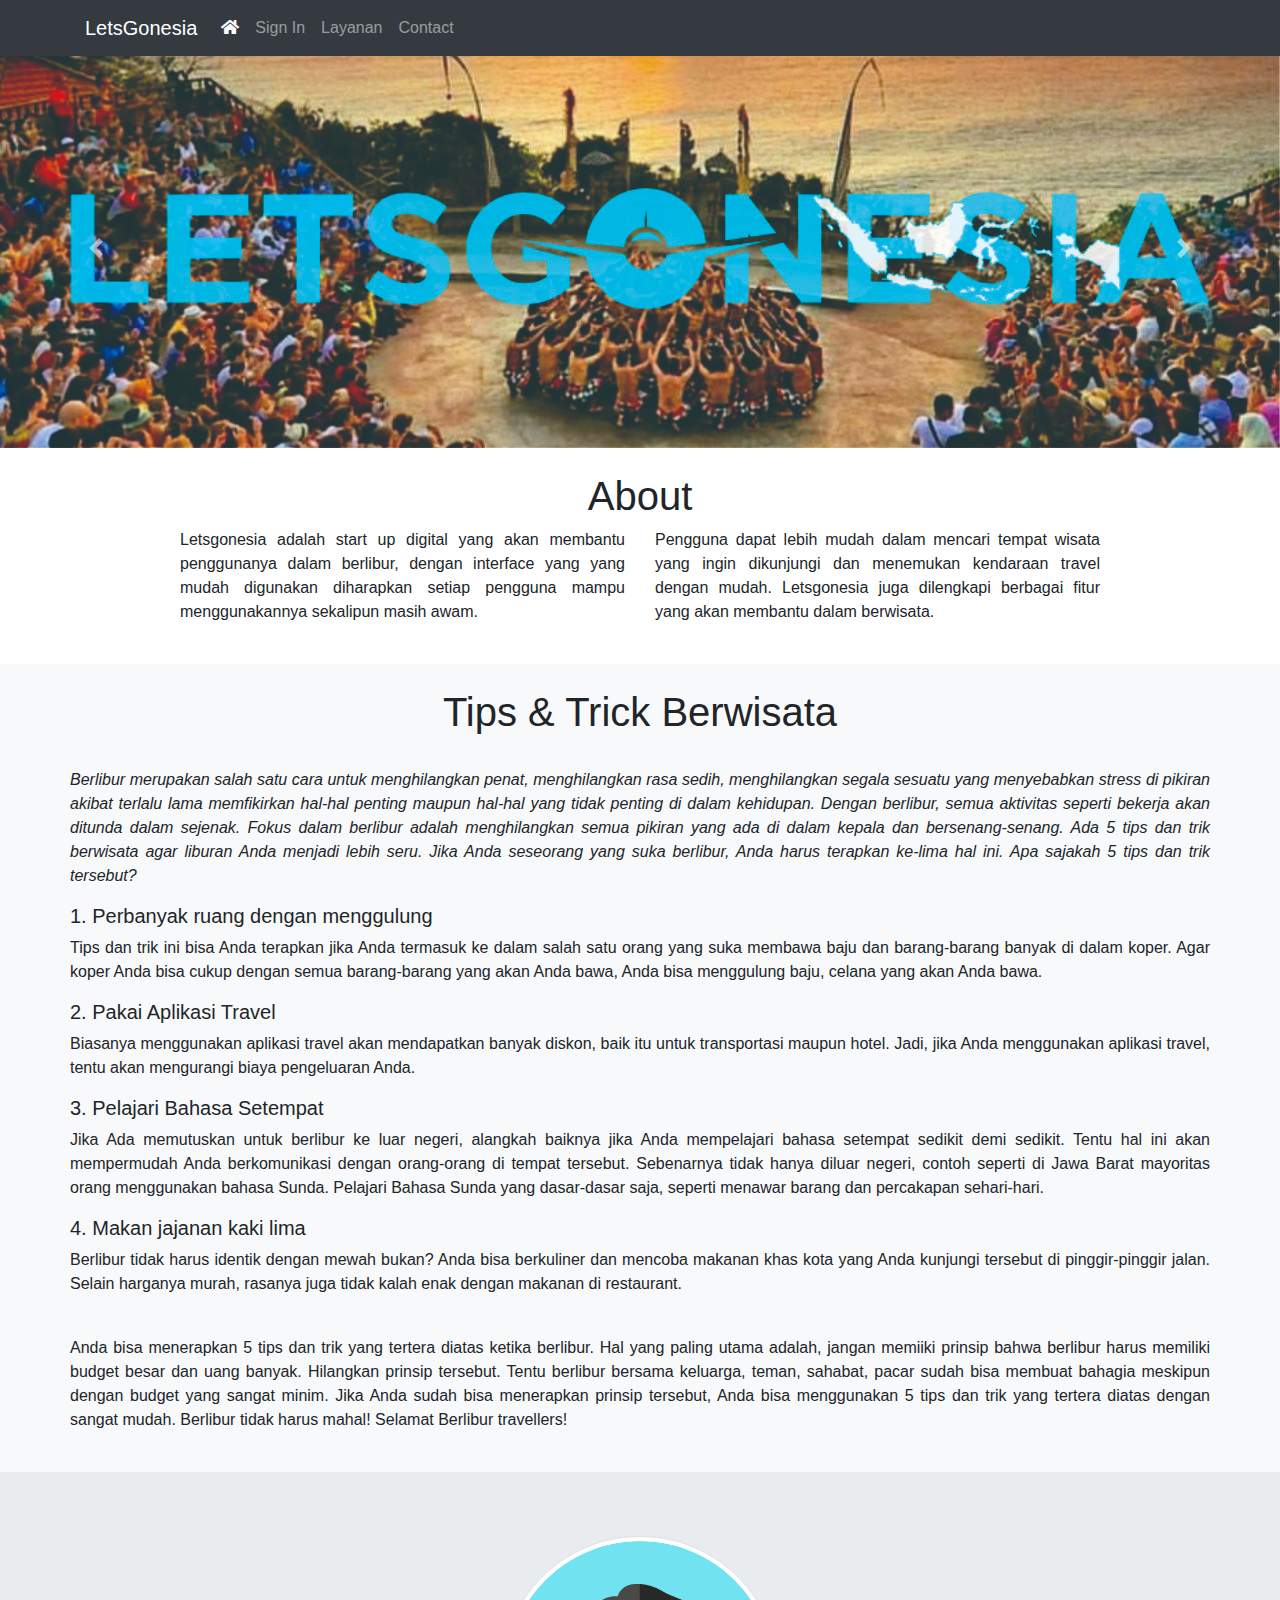
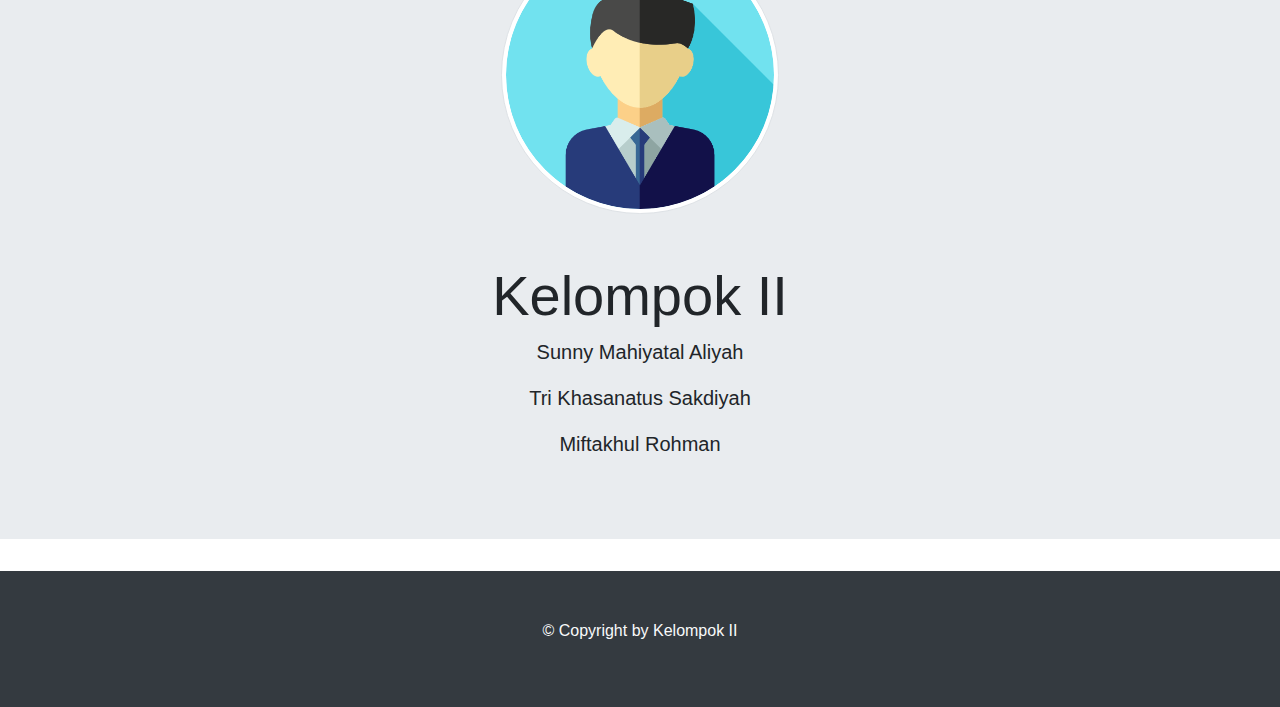
<file: index.html>
<!DOCTYPE html>
<html lang="en">
<head>
    <meta charset="UTF-8">
    <meta name="viewport" content="width=device-width, initial-scale=1.0">
    <title>Index</title>
    <link rel="stylesheet" href="asset/css/bootstrap.min.css">
    <link rel="stylesheet" href="https://cdnjs.cloudflare.com/ajax/libs/font-awesome/5.15.3/css/all.min.css">
</head>
<body class="mt-5">

    <div id="carouselExampleControls" class="carousel slide" data-ride="carousel">
        <div class="carousel-inner">
          <div class="carousel-item active">
            <img src="asset/img/thumbs/slide1.jpg" class="d-block w-100" alt="...">
          </div>
          <div class="carousel-item">
            <img src="asset/img/thumbs/slide2.jpg" class="d-block w-100" alt="...">
          </div>
          <div class="carousel-item">
            <img src="asset/img/thumbs/slide3.jpg" class="d-block w-100" alt="...">
          </div>
        </div>
        <a class="carousel-control-prev" href="#carouselExampleControls" role="button" data-slide="prev">
          <span class="carousel-control-prev-icon" aria-hidden="true"></span>
          <span class="sr-only">Previous</span>
        </a>
        <a class="carousel-control-next" href="#carouselExampleControls" role="button" data-slide="next">
          <span class="carousel-control-next-icon" aria-hidden="true"></span>
          <span class="sr-only">Next</span>
        </a>
    </div> <!-- Carousel -->

    <nav class="navbar fixed-top navbar-expand-lg navbar-dark bg-dark">
        <div class="container">
            <a class="navbar-brand" href="#">LetsGonesia</a>
            <button class="navbar-toggler" type="button" data-toggle="collapse" data-target="#navbarNavAltMarkup" aria-controls="navbarNavAltMarkup" aria-expanded="false" aria-label="Toggle navigation">
            <span class="navbar-toggler-icon"></span>
            </button>
            <div class="collapse navbar-collapse" id="navbarNavAltMarkup">
                <div class="navbar-nav">
                    <a class="nav-item nav-link active" href="index.html"><i class="fas fa-home"></i></a>
                    <a class="nav-item nav-link" href="asset/menu/signin.html">Sign In</a>
                    <div class="dropdown bg-dark">
                        <a class="nav-link nav-item" href="#" role="button" id="dropdownMenuLink" data-toggle="dropdown" aria-haspopup="true" aria-expanded="false">
                            Layanan
                        </a>
                        <div class="dropdown-menu bg-dark" aria-labelledby="dropdownMenuLink">
                          <a class="dropdown-item text-light bg-dark" href="asset/menu/bookingtravel.html">Booking Travel</a>
                          <a class="dropdown-item text-light bg-dark" href="asset/menu/wisata.html">Cari Tempat Wisata</a>
                          <a class="dropdown-item text-light bg-dark" href="#">Cari Penginapan</a>
                        </div>
                    </div>
                    <a class="nav-item nav-link " href="asset/menu/contact.html">Contact</a>
                </div>
            </div>
        </div>
      </nav> <!-- Navbar -->

<section id="about" class="about">
    <div class="container my-4">
        <div class="row">
            <div class="col text-center">
                <h1>About</h1>
            </div>
        </div>
        <div class="row text-justify justify-content-center">
            <div class="col-sm-12 col-md-5">
                <p>Letsgonesia adalah start up digital yang akan membantu penggunanya dalam berlibur, dengan interface yang yang mudah digunakan diharapkan setiap pengguna mampu menggunakannya sekalipun masih awam.</p>
            </div>
            <div class="col-sm-12 col-md-5">
                <p>Pengguna dapat lebih mudah dalam mencari tempat wisata yang ingin dikunjungi dan menemukan kendaraan travel dengan mudah. Letsgonesia juga dilengkapi berbagai fitur yang akan membantu dalam berwisata.</p>
            </div>
        </div>
    </div><!-- About -->
</section>

<section id="portofolio" class="portofolio bg-light pb-4">
    <div class="container-sm">
        <div class="row">
            <div class="col text-center my-4">
                <h1>Tips & Trick Berwisata</h1>
            </div>
        </div>
        <div class="row text-justify">
            <p><i>Berlibur merupakan salah satu cara untuk menghilangkan penat, menghilangkan rasa sedih, menghilangkan segala sesuatu yang menyebabkan stress di pikiran akibat terlalu lama memfikirkan hal-hal penting maupun hal-hal yang tidak penting di dalam kehidupan. Dengan berlibur, semua aktivitas seperti bekerja akan ditunda dalam sejenak. Fokus dalam berlibur adalah menghilangkan semua pikiran yang ada di dalam kepala dan bersenang-senang. Ada 5 tips dan trik berwisata agar liburan Anda menjadi lebih seru. Jika Anda seseorang yang suka berlibur, Anda harus terapkan ke-lima hal ini. Apa sajakah 5 tips dan trik tersebut?</i></p>
        <!-- <br><br><br> -->
        <h5>1. Perbanyak ruang dengan menggulung</h5>
        <p>Tips dan trik ini bisa Anda terapkan jika Anda termasuk ke dalam salah satu orang yang suka membawa baju dan barang-barang banyak di dalam koper. Agar koper Anda bisa cukup dengan semua barang-barang yang akan Anda bawa, Anda bisa menggulung baju, celana yang akan Anda bawa.</p>
        <h5>2. Pakai Aplikasi Travel</h5>
        <p>Biasanya menggunakan aplikasi travel akan mendapatkan banyak diskon, baik itu untuk transportasi maupun hotel. Jadi, jika Anda menggunakan aplikasi travel, tentu akan mengurangi biaya pengeluaran Anda. </p>
        <h5>3. Pelajari Bahasa Setempat</h5>
        <p>Jika Ada memutuskan untuk berlibur ke luar negeri, alangkah baiknya jika Anda mempelajari bahasa setempat sedikit demi sedikit. Tentu hal ini akan mempermudah Anda berkomunikasi dengan orang-orang di tempat tersebut. Sebenarnya tidak hanya diluar negeri, contoh seperti di Jawa Barat mayoritas orang menggunakan bahasa Sunda. Pelajari Bahasa Sunda yang dasar-dasar saja, seperti menawar barang dan percakapan sehari-hari.</p>
        <h5>4. Makan jajanan kaki lima </h5>
        <p>Berlibur tidak harus identik dengan mewah bukan? Anda bisa berkuliner dan mencoba makanan khas kota yang Anda kunjungi tersebut di pinggir-pinggir jalan. Selain harganya murah, rasanya juga tidak kalah enak dengan makanan di restaurant.</p>
        <br>
        <p>Anda bisa menerapkan 5 tips dan trik yang tertera diatas ketika berlibur. Hal yang paling utama adalah, jangan memiiki prinsip bahwa berlibur harus memiliki budget besar dan uang banyak. Hilangkan prinsip tersebut. Tentu berlibur bersama keluarga, teman, sahabat, pacar sudah bisa membuat bahagia meskipun dengan budget yang sangat minim. Jika Anda sudah bisa menerapkan prinsip tersebut, Anda bisa menggunakan 5 tips dan trik yang tertera diatas dengan sangat mudah. Berlibur tidak harus mahal! Selamat Berlibur travellers!</p>
    </div>
    </div> <!-- product -->
</section> <!-- Portfolio -->

<div class="jumbotron jumbotron-fluid">
    <div class="container text-center">
        <img src="asset/img/profile1.png" alt="" width="25%" class="rounded-circle img-thumbnail">
        <h1 class="display-4 mt-5">Kelompok II</h1>
        <p class="lead">Sunny Mahiyatal Aliyah</p>
        <p class="lead">Tri Khasanatus Sakdiyah</p>
        <p class="lead">Miftakhul Rohman</p>
    </div>
</div> <!-- jumbotron -->

<footer class="bg-dark p-5 text-center text-light">
    <p class=""> &copy; Copyright by Kelompok II</p>
</footer>



<script src="asset/js/jquery-3.5.1.slim.min.js"></script>
<script src="asset/js/popper.min.js"></script>
<script src="asset/js/bootstrap.min.js"></script>
</body>
</html>
</file>
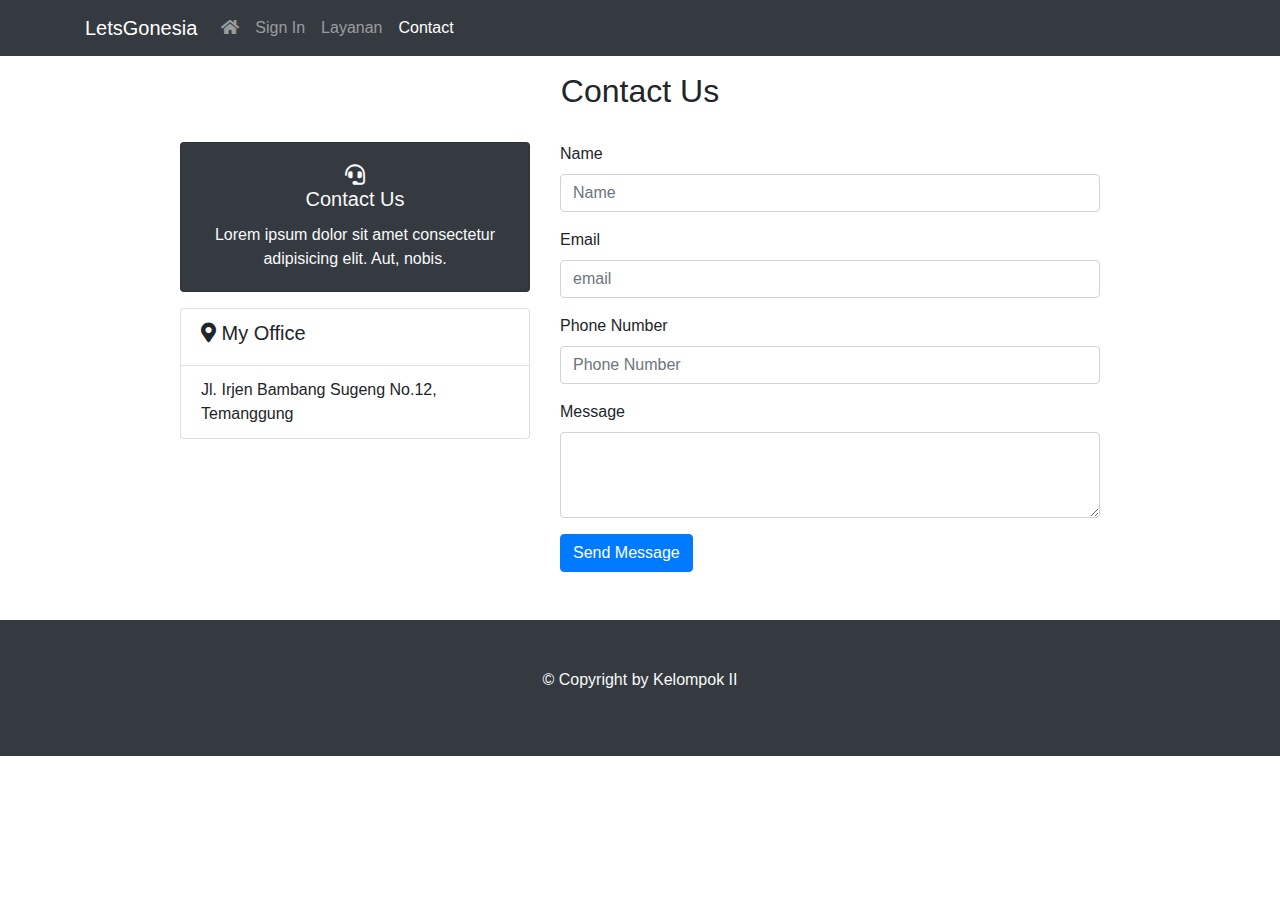
<file: asset/menu/contact.html>
<!DOCTYPE html>
<html lang="en">
<head>
    <meta charset="UTF-8">
    <meta name="viewport" content="width=device-width, initial-scale=1.0">
    <title>Index</title>
    <link rel="stylesheet" href="../css/bootstrap.min.css">
    <link rel="stylesheet" href="https://cdnjs.cloudflare.com/ajax/libs/font-awesome/5.15.3/css/all.min.css">
</head>
<body class="mt-5">
    <nav class="navbar fixed-top navbar-expand-lg navbar-dark bg-dark">
        <div class="container">
            <a class="navbar-brand" href="#">LetsGonesia</a>
            <button class="navbar-toggler" type="button" data-toggle="collapse" data-target="#navbarNavAltMarkup" aria-controls="navbarNavAltMarkup" aria-expanded="false" aria-label="Toggle navigation">
            <span class="navbar-toggler-icon"></span>
            </button>
            <div class="collapse navbar-collapse" id="navbarNavAltMarkup">
                <div class="navbar-nav">
                    <a class="nav-item nav-link" href="../../index.html"><i class="fas fa-home"></i></a>
                    <a class="nav-item nav-link " href="signin.html">Sign In</a>
                    <div class="dropdown bg-dark">
                        <a class="nav-link nav-item" href="#" role="button" id="dropdownMenuLink" data-toggle="dropdown" aria-haspopup="true" aria-expanded="false">
                            Layanan
                        </a>
                        <div class="dropdown-menu bg-dark" aria-labelledby="dropdownMenuLink">
                          <a class="dropdown-item text-light bg-dark" href="bookingtravel.html">Booking Travel</a>
                          <a class="dropdown-item text-light bg-dark" href="wisata.html">Cari Tempat Wisata</a>
                          <a class="dropdown-item text-light bg-dark" href="#">Cari Penginapan</a>
                        </div>
                    </div>
                    <a class="nav-item nav-link active" href="contact.html">Contact</a>
                </div>
            </div>
        </div>
      </nav> <!-- Navbar -->
    

<section id="contact" class="contact mt-5 mb-5">
    <div class="container">
        <div class="row pt-4 mb-4">
            <div class="col text-center">
                <h2>Contact Us</h2>
            </div>
        </div>

        <div class="row justify-content-center">
            <div class="col-lg-4">
                <div class="card bg-dark text-light text-center mb-3">
                    <div class="card-body">
                        <h5 class="card-title"><i class="fas fa-headset"></i> <br> Contact Us</h5>
                        <p class="card-text">Lorem ipsum dolor sit amet consectetur adipisicing elit. Aut, nobis.</p>
                    </div>
                </div>
                <ul class="list-group">
                    <li class="list-group-item"><h5><i class="fas fa-map-marker-alt"></i> My Office</h5></li>
                    <li class="list-group-item">Jl. Irjen Bambang Sugeng No.12, Temanggung</li>
                </ul>
            </div>
            <div class="col-lg-6">
                <form>
                    <div class="form-group">
                        <label for="nama">Name</label>
                        <input type="text" id="nama" class="form-control"  placeholder="Name">
                    </div>
                    <div class="form-group">
                        <label for="email">Email</label>
                        <input type="text" class="form-control" id="email" placeholder="email">
                    </div>
                    <div class="form-group">
                        <label for="phone">Phone Number</label>
                        <input type="text" class="form-control" id="phone" placeholder="Phone Number">
                    </div>
                    <div class="form-group">
                        <label for="message">Message</label>
                        <textarea class="form-control" name="textarea" id="textarea" cols="30" rows="3"></textarea>
                    </div>
                    <button class="btn btn-primary">Send Message</button>
                </form>    
            </div>
        </div>
    </div>
</section>


<footer class="bg-dark p-5 text-center text-light">
    <p class=""> &copy; Copyright by Kelompok II</p>
</footer>



<script src="../js/jquery-3.5.1.slim.min.js"></script>
<script src="../js/popper.min.js"></script>
<script src="../js/bootstrap.min.js"></script>
</body>
</html>
</file>
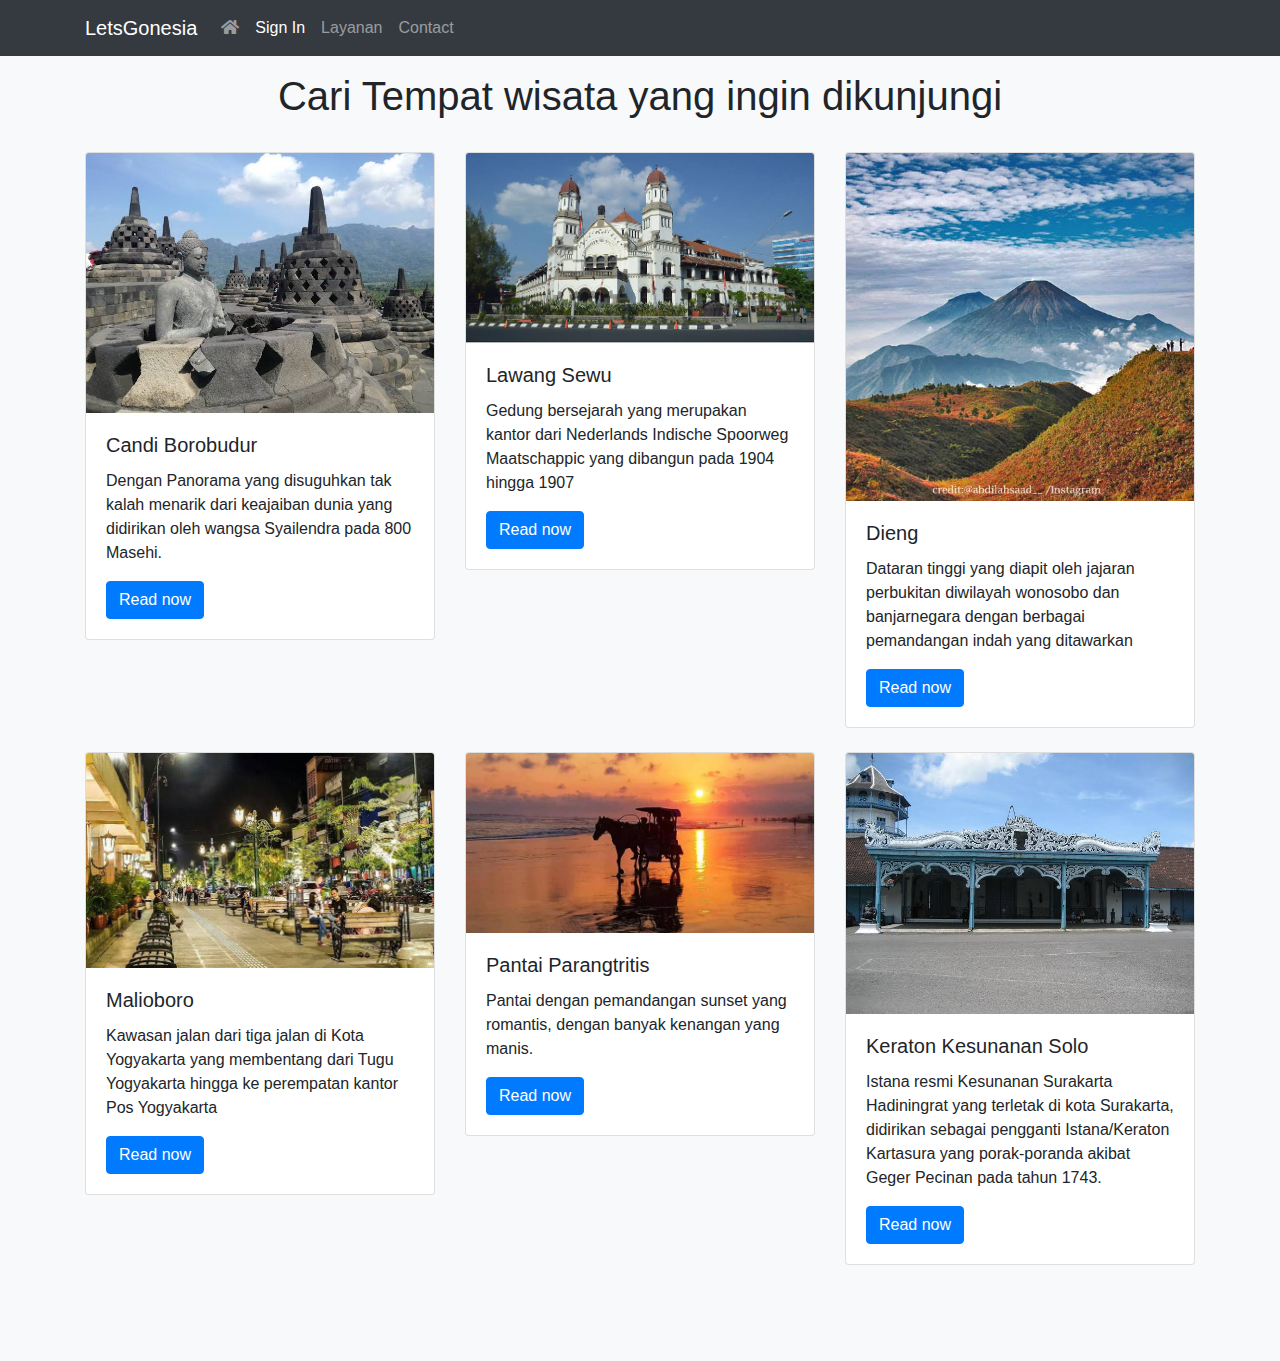
<file: asset/menu/wisata.html>
<!DOCTYPE html>
<html lang="en">
<head>
    <meta charset="UTF-8">
    <meta name="viewport" content="width=device-width, initial-scale=1.0">
    <title>Cari Wisata</title>
    <link rel="stylesheet" href="../css/bootstrap.min.css">
    <link rel="stylesheet" href="https://cdnjs.cloudflare.com/ajax/libs/font-awesome/5.15.3/css/all.min.css">
    <link rel="stylesheet" href="../css/style.css">
</head>

<body class="mt-5">

    <nav class="navbar fixed-top navbar-expand-lg navbar-dark bg-dark">
        <div class="container">
            <a class="navbar-brand" href="#">LetsGonesia</a>
            <button class="navbar-toggler" type="button" data-toggle="collapse" data-target="#navbarNavAltMarkup" aria-controls="navbarNavAltMarkup" aria-expanded="false" aria-label="Toggle navigation">
            <span class="navbar-toggler-icon"></span>
            </button>
            <div class="collapse navbar-collapse" id="navbarNavAltMarkup">
                <div class="navbar-nav">
                    <a class="nav-item nav-link" href="../../index.html"><i class="fas fa-home"></i></a>
                    <a class="nav-item nav-link active" href="signin.html">Sign In</a>
                    <div class="dropdown bg-dark">
                        <a class="nav-link nav-item" href="#" role="button" id="dropdownMenuLink" data-toggle="dropdown" aria-haspopup="true" aria-expanded="false">
                            Layanan
                        </a>
                        <div class="dropdown-menu bg-dark" aria-labelledby="dropdownMenuLink">
                          <a class="dropdown-item text-light bg-dark" href="bookingtravel.html">Booking Travel</a>
                          <a class="dropdown-item text-light bg-dark" href="wisata.html">Cari Tempat Wisata</a>
                          <a class="dropdown-item text-light bg-dark" href="#">Cari Penginapan</a>
                        </div>
                    </div>
                    <a class="nav-item nav-link " href="contact.html">Contact</a>
                </div>
            </div>
        </div>
    </nav> <!-- Navbar -->

    <section id="portofolio" class="portofolio bg-light pb-4">
        <div class="container">
            <div class="row">
                <div class="col text-center my-4">
                    <h1>Cari Tempat wisata yang ingin dikunjungi</h1>
                </div>
            </div>
            <div class="row justify-content-center">
                <div class="col-md-6 col-sm-6 col-lg-4 mb-4">
                    <div class="card">
                        <img src="../img/thumbs/borobudur.jpeg" class="card-img-top" alt="">
                        <div class="card-body">
                        <h5 class="card-title">Candi Borobudur</h5>
                        <p class="card-text">Dengan Panorama yang disuguhkan tak kalah menarik dari keajaiban dunia yang didirikan oleh wangsa Syailendra pada 800 Masehi.</p>
                            <button class="btn btn-primary" type="button" data-target="#myModal" data-toggle="modal">Read now</button>
                            <div class="container">
                                <div class="modal fade mt-5" tabindex="15" role="dialog" aria-labelledby="readModal" id="myModal">
                                    <div class="modal-dialog" role="document">
                                        <div class="modal-content">
                                            <div class="modal-header bg-primary text-light rounded-top">
                                                <h5 class="modal-title">Candi BoroBudur</h5>
                                            </div>
                                            <div class="modal-body">
                                                <p class="modal-text text-justify">Candi Borobudur adalah sebuah candi Buddha yang terletak di Borobudur, Magelang, Jawa Tengah, Indonesia. Candi ini terletak kurang lebih 100 km di sebelah barat daya Semarang, 86 km di sebelah barat Surakarta, dan 40 km di sebelah barat laut Yogyakarta.</p>
                                            </div>
                                            <div class="modal-footer">
                                                <p class="modal-text text-justify">Alamat: Jl. Badrawati, Kw. Candi Borobudur, Borobudur, Kec. Borobudur, Magelang, Jawa Tengah</p>
                                            </div>
                                        </div>
                                    </div>
                                </div> <!-- Modal -->
                            </div>
                        </div>
                    </div>
                </div> 
                <div class="col-md-6 col-sm-6 col-lg-4 mb-4">
                    <div class="card">
                        <img src="../img/thumbs/lawangsewu.jpeg" class="card-img-top" alt="">
                        <div class="card-body">
                          <h5 class="card-title">Lawang Sewu</h5>
                          <p class="card-text">Gedung bersejarah yang merupakan kantor dari Nederlands Indische Spoorweg Maatschappic yang dibangun pada 1904 hingga 1907</p>
                          <button class="btn btn-primary" type="button" data-target="#responsiveModal" data-toggle="modal">Read now</a>
                          <div class="container">
                            <div class="modal fade mt-5" tabindex="15" role="dialog" aria-labelledby="readModal" id="responsiveModal">
                                <div class="modal-dialog" role="document">
                                    <div class="modal-content">
                                        <div class="modal-header bg-primary text-light rounded-top">
                                            <h5 class="modal-title">Lawang Sewu</h5>
                                        </div>
                                        <div class="modal-body">
                                            <p class="modal-text text-justify text-dark">Lawang Sewu adalah landmark di Semarang, Jawa Tengah, Indonesia, yang dibangun sebagai kantor pusat Perusahaan Kereta Api Hindia Belanda. Bangunan era kolonial terkenal sebagai rumah berhantu dan lokasi syuting, meskipun pemerintah kota Semarang telah berusaha mengubah citra itu</p>
                                        </div>
                                        <div class="modal-footer">
                                            <p class="modal-text text-justify text-dark">Alamat: Jl. Pemuda, Sekayu, Kec. Semarang Tengah, Kota Semarang, Jawa Tengah 50132</p>
                                        </div>
                                    </div>
                                </div>
                            </div> <!-- Modal -->
                          </div>
                        </div>
                    </div>
                </div><!-- Responsive -->
                <div class="col-md-6 col-sm-6 col-lg-4 mb-4">
                    <div class="card">
                        <img src="../img/thumbs/dieng.jpeg" class="card-img-top" alt="">
                        <div class="card-body">
                          <h5 class="card-title">Dieng</h5>
                          <p class="card-text">Dataran tinggi yang diapit oleh jajaran perbukitan diwilayah wonosobo dan banjarnegara dengan berbagai pemandangan indah yang ditawarkan</p>
                          <button type="button" class="btn btn-primary" data-target="#freeModal" data-toggle="modal">Read now</a>
                          <div class="container">
                            <div class="modal fade mt-5" tabindex="15" role="dialog" aria-labelledby="readModal" id="freeModal">
                                <div class="modal-dialog" role="document">
                                    <div class="modal-content">
                                        <div class="modal-header bg-primary text-light rounded-top">
                                            <h5 class="modal-title">Dieng</h5>
                                        </div>
                                        <div class="modal-body">
                                            <p class="modal-text text-justify text-dark">Dataran Tinggi Dieng atau Plato Dieng adalah sebuah wilayah di pusat Jawa Tengah yang memiliki ciri geologi, sejarah, dan pertanian yang dinilai khas. Dataran ini diapit oleh jajaran perbukitan di sisi utara dan selatannya, yang berasal dari aktivitas vulkanik yang sama dan disebut Pegunungan Dieng</p>
                                        </div>
                                        <div class="modal-footer">
                                            <p class="modal-text text-justify text-dark">Alamat: Bakal Buntu, Bakal, Batur, Banjarnegara, Jawa Tengah</p>
                                        </div>
                                    </div>
                                </div>
                            </div> <!-- Modal -->
                          </div>
                        </div>
                    </div>
                </div> <!-- Free -->
    
            </div>
            <div class="row mb-5 justify-content-center">
                <div class="col-md-6 col-sm-6 col-lg-4 mb-4">
                    <div class="card">
                        <img src="../img/thumbs/malioboro.jpeg" class="card-img-top" alt="">
                        <div class="card-body">
                          <h5 class="card-title">Malioboro</h5>
                          <p class="card-text">Kawasan jalan dari tiga jalan di Kota Yogyakarta yang membentang dari Tugu Yogyakarta hingga ke perempatan kantor Pos Yogyakarta</p>
                          <button type="button" class="btn btn-primary" data-target="#easyModal" data-toggle="modal">Read now</a>
                            <div class="container">
                                <div class="modal fade mt-5" tabindex="15" role="dialog" aria-labelledby="readModal" id="easyModal">
                                    <div class="modal-dialog" role="document">
                                        <div class="modal-content">
                                            <div class="modal-header bg-primary text-light rounded-top">
                                                <h5 class="modal-title">Malioboro</h5>
                                            </div>
                                            <div class="modal-body">
                                                <p class="modal-text text-justify text-dark">Jalan Malioboro adalah nama salah satu kawasan jalan dari tiga jalan di Kota Yogyakarta yang membentang dari Tugu Yogyakarta hingga ke perempatan Kantor Pos Yogyakarta. Secara keseluruhan terdiri dari Jalan Margo Utomo, Jalan Malioboro, dan Jalan Margo Mulyo. Jalan ini merupakan poros Garis Imajiner Kraton Yogyakarta.</p>
                                            </div>
                                            <div class="modal-footer">
                                                <p class="modal-text text-justify text-dark">Provinsi: Daerah Istimewa Yogyakarta</p>
                                            </div>
                                        </div>
                                    </div>
                                </div> <!-- Modal -->
                              </div>
                        </div>
                    </div>
                </div> <!-- Easy To Use -->
                <div class="col-md-6 col-sm-6 col-lg-4 mb-4">
                    <div class="card">
                        <img src="../img/thumbs/parangtritis.jpeg" class="card-img-top" alt="">
                        <div class="card-body">
                          <h5 class="card-title">Pantai Parangtritis</h5>
                          <p class="card-text">Pantai dengan pemandangan sunset yang romantis, dengan banyak kenangan yang manis.</p>
                          <button class="btn btn-primary" type="button" data-target="#connectModal" data-toggle="modal">Read now</button>
                          <div class="container">
                            <div class="modal fade mt-5" tabindex="15" role="dialog" aria-labelledby="readModal" id="connectModal">
                                <div class="modal-dialog" role="document">
                                    <div class="modal-content">
                                        <div class="modal-header bg-primary text-light rounded-top">
                                            <h5 class="modal-title">Pantai Parangtritis</h5>
                                        </div>
                                        <div class="modal-body">
                                            <p class="modal-text text-justify text-dark">Pantai Parangtritis adalah tempat wisata yang terletak di Desa Parangtritis, Kecamatan Kretek, Kabupaten Bantul, Daerah Istimewa Yogyakarta. Jaraknya kurang lebih 27 km dari pusat Kota Yogyakarta</p>
                                        </div>
                                        <div class="modal-footer">
                                            <p class="modal-text text-justify text-dark">Provinsi: Daerah Istimewa Yogyakarta</p>
                                        </div>
                                    </div>
                                </div>
                            </div> <!-- Modal -->
                          </div>
                        </div>
                    </div>
                </div> <!-- Connect to network -->
                <div class="col-md-6 col-sm-6 col-lg-4 mb-4">
                    <div class="card">
                        <img src="../img/thumbs/kesunanan.jpeg" class="card-img-top" alt="">
                        <div class="card-body">
                            <h5 class="card-title">Keraton Kesunanan Solo</h5>
                          <p class="card-text">Istana resmi Kesunanan Surakarta Hadiningrat yang terletak di kota Surakarta, didirikan sebagai pengganti Istana/Keraton Kartasura yang porak-poranda akibat Geger Pecinan pada tahun 1743.</p>
                          <button class="btn btn-primary" type="button" data-target="#beautifulModal" data-toggle="modal">Read now</button>
                          <div class="container">
                            <div class="modal fade mt-5" tabindex="15" role="dialog" aria-labelledby="readModal" id="beautifulModal">
                                <div class="modal-dialog" role="document">
                                    <div class="modal-content">
                                        <div class="modal-header bg-primary text-light rounded-top">
                                            <h5 class="modal-title">Beautiful Design</h5>
                                        </div>
                                        <div class="modal-body">
                                            <p class="modal-text text-justify text-dark">Keraton Surakarta Hadiningrat atau Keraton Surakarta adalah Istana resmi Kesunanan Surakarta Hadiningrat yang terletak di Kota Surakarta. Keraton ini didirikan oleh Sri Susuhunan Pakubuwana II pada tahun 1744 sebagai pengganti Istana/Keraton Kartasura yang porak-poranda akibat Geger Pecinan pada tahun 1743</p>
                                        </div>
                                        <div class="modal-footer">
                                            <p class="modal-text text-justify text-dark">Alamat: Baluwarti, Pasar Kliwon, Surakarta City, Central Java 57144</p>
                                        </div>
                                    </div>
                                </div>
                            </div> <!-- Modal -->
                          </div>
                        </div>
                    </div>
                </div> <!-- beautiful design -->
    
            </div>
        </div> <!-- product -->
    </section> <!-- Portfolio -->




<script src="../js/jquery-3.5.1.slim.min.js"></script>
<script src="../js/popper.min.js"></script>
<script src="../js/bootstrap.min.js"></script>
</body>
</html>
</file>
<file: asset/css/style.css>
.img-top {
    margin-top: -200px;
}

.jumbotron-about {
    height: 300px;
}
</file>
